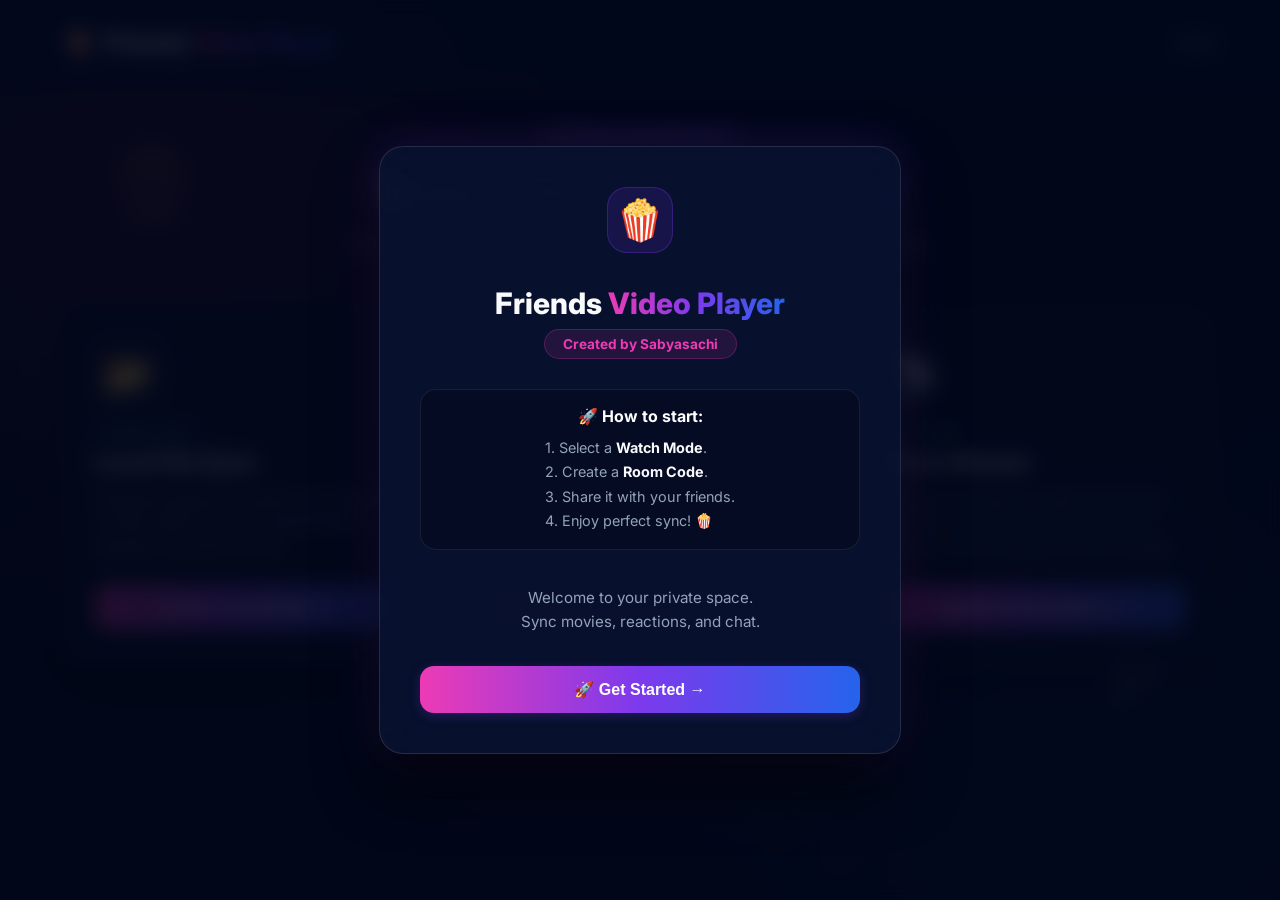
<file: src/main/resources/static/index.html>
<!DOCTYPE html>
<html lang="en">

<head>
    <meta charset="UTF-8">
    <meta name="viewport" content="width=device-width, initial-scale=1.0, maximum-scale=1.0, user-scalable=no">
    <title>Friends Video Player - Choose Watch Mode</title>
    <link href="https://fonts.googleapis.com/css2?family=Inter:wght@400;500;600;700;800&display=swap" rel="stylesheet">
    <link rel="stylesheet" href="style.css">
</head>

<body>
    <!-- Cinematic Background Ambient Glows -->
    <div class="bg-glow bg-glow-1"></div>
    <div class="bg-glow bg-glow-2"></div>
    <div class="bg-glow bg-glow-3"></div>

    <!-- Decorative Movie Elements -->
    <div class="decor-popcorn">🍿</div>
    <div class="decor-play">▶</div>

    <!-- WELCOME MODAL (Moved from local.html) -->
    <div id="welcome-modal" class="modal-overlay">
        <div class="modal-content">
            <div class="modal-icon-badge">🍿</div>
            <h1>Friends <span class="gradient-text">Video Player</span></h1>
            <div class="owner-badge">Created by Sabyasachi</div>
            <div class="how-to-box">
                <b class="how-to-title">🚀 How to start:</b>
                <div class="how-to-steps">
                    1. Select a <b>Watch Mode</b>.<br>
                    2. Create a <b>Room Code</b>.<br>
                    3. Share it with your friends.<br>
                    4. Enjoy perfect sync! 🍿
                </div>
            </div>
            <p class="welcome-sub">Welcome to your private space.<br>Sync movies, reactions, and chat.</p>
            <button class="btn-primary" onclick="closeModal('welcome-modal')">
                <span>🚀 Get Started</span> <span class="arrow-icon">→</span>
            </button>
        </div>
    </div>

    <!-- HEADER -->
    <header>
        <a href="/" class="logo">
            <span class="logo-icon">🍿</span> 
            <span>Friends <span class="gradient-text">Video Player</span></span>
        </a>

        <div class="header-right">
            <div class="header-meta-row">
                <a href="/about.html" class="about-link">About</a>
            </div>
        </div>
    </header>

    <div id="toast-area"></div>

    <!-- HUB CONTAINER -->
    <div class="hub-container">
        <div class="hub-hero">
            <div class="hub-badge">✨ Choose Your Experience</div>
            <h1>Select Your <span class="gradient-text">Watch Mode</span></h1>
            <p>Pick how you and your friends want to sync and enjoy movies together.</p>
        </div>

        <div class="modes-grid">
            <!-- MODE 1: Local File Sync -->
            <div class="mode-card">
                <div class="mode-icon-box">📂</div>
                <div class="mode-tag local-tag">Classic Sync</div>
                <h3>Local File Sync</h3>
                <p>Everyone selects the same local video file on their device for zero-lag hardware playback and perfect sync.</p>
                <a href="/local.html" class="btn-primary mode-btn">
                    <span>Launch Local Mode</span> <span class="arrow">→</span>
                </a>
            </div>

            <!-- MODE 2: YouTube Watch Party -->
            <div class="mode-card featured-card">
                <div class="popular-badge">Most Popular</div>
                <div class="mode-icon-box">📺</div>
                <div class="mode-tag youtube-tag">Infinite Library</div>
                <h3>YouTube Watch Party</h3>
                <p>Search and play any YouTube video directly in sync. No downloads required, just search and watch.</p>
                <a href="/youtube.html" class="btn-primary mode-btn">
                    <span>Launch YouTube Mode</span> <span class="arrow">→</span>
                </a>
            </div>

            <!-- MODE 3: Direct Stream -->
            <div class="mode-card">
                <div class="mode-icon-box">📡</div>
                <div class="mode-tag stream-tag">P2P Private</div>
                <h3>Direct Stream</h3>
                <p>One person streams a video file directly from their browser securely to friends without screen sharing or server storage.</p>
                <a href="/stream.html" class="btn-primary mode-btn">
                    <span>Launch Stream Mode</span> <span class="arrow">→</span>
                </a>
            </div>
        </div>

        <div class="hub-footer-credit">
            Created by Sabyasachi 🍿
        </div>
    </div>

    <!-- Minimal script to close the modal on the Hub page -->
    <script>
        const welcomeModal = document.getElementById('welcome-modal');

        if (sessionStorage.getItem('welcomeModalDismissed') === 'true') {
            welcomeModal.classList.add('hidden');
        }

        function closeModal(id) {
            document.getElementById(id).classList.add('hidden');
            if (id === 'welcome-modal') {
                sessionStorage.setItem('welcomeModalDismissed', 'true');
            }
        }
    </script>
</body>
</html>
</file>
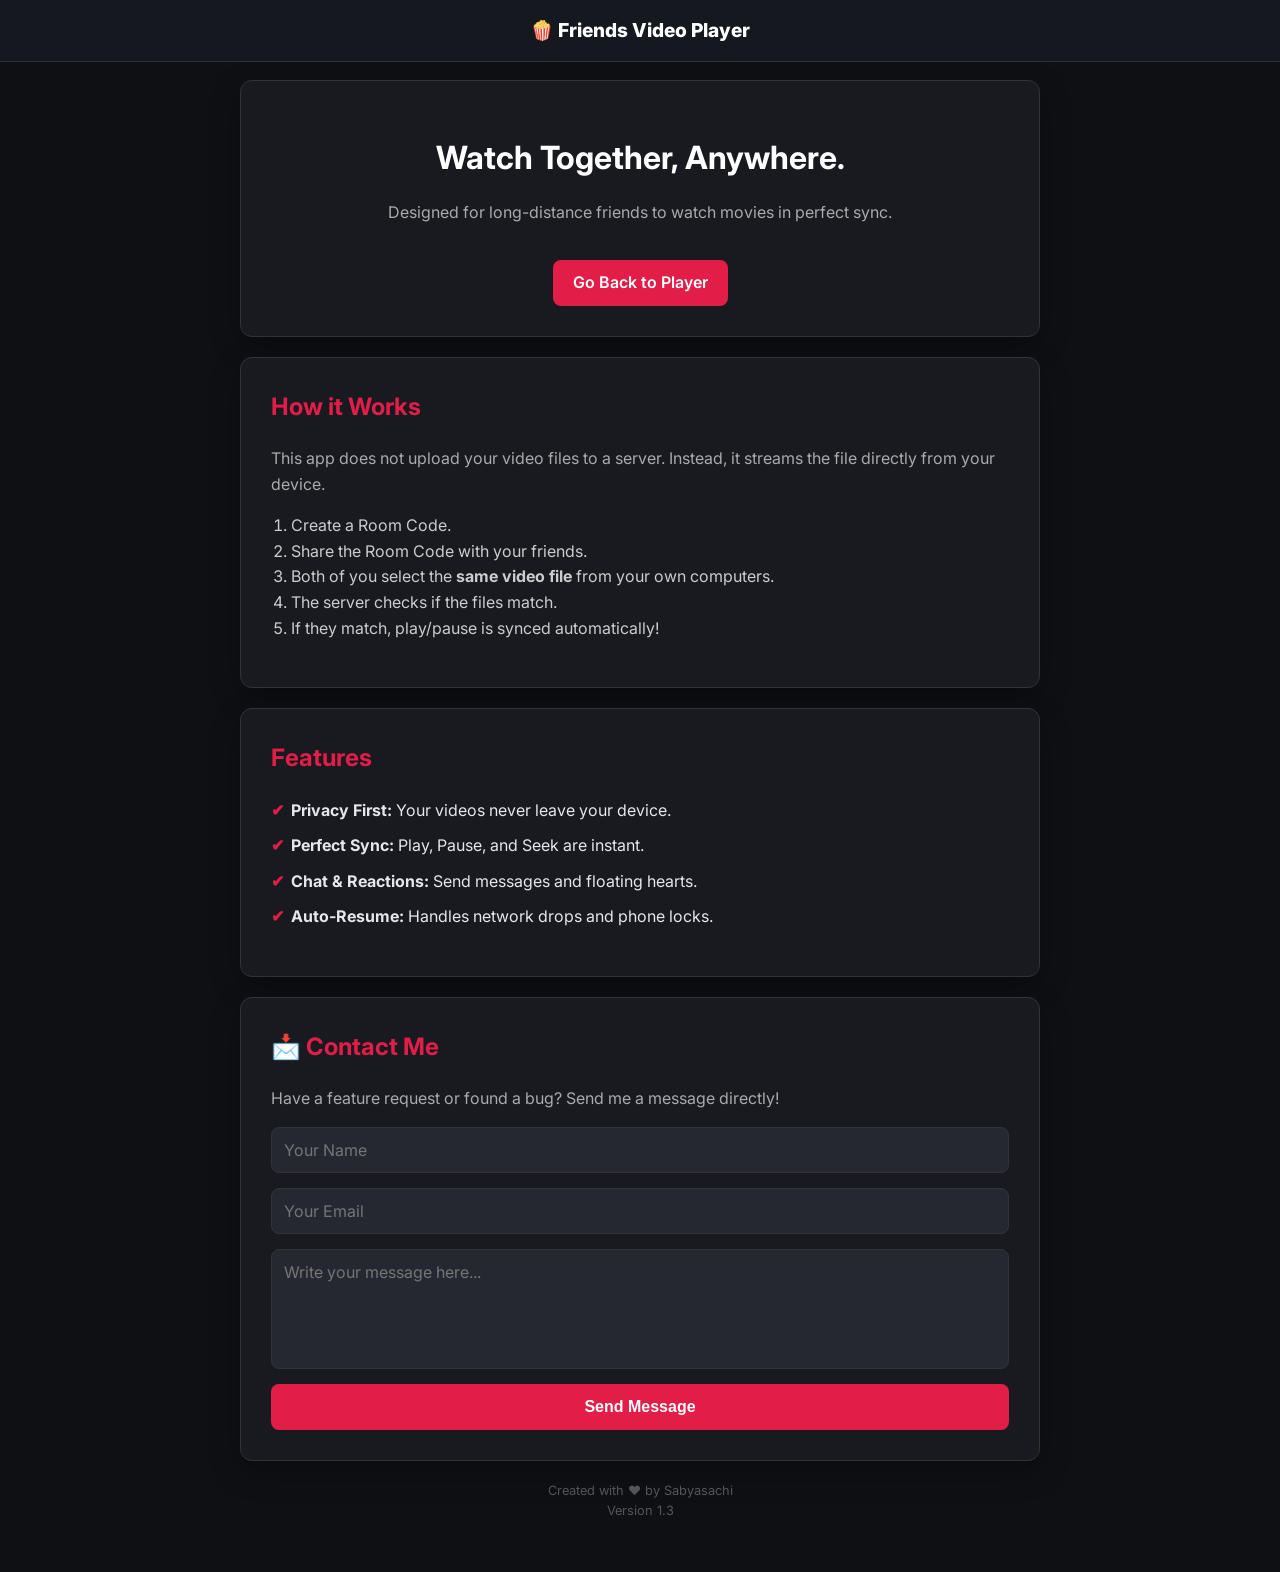
<file: target/classes/static/about.html>
<!DOCTYPE html>
<html lang="en">

<head>
    <meta charset="UTF-8">
    <meta name="viewport" content="width=device-width, initial-scale=1.0">
    <title>About - Friends Video Player</title>
    <link href="https://fonts.googleapis.com/css2?family=Inter:wght@400;600;800&display=swap" rel="stylesheet">
    <style>
        :root {
            --bg-color: #0f1014;
            --panel-color: #181a20;
            --accent-color: #e11d48;
            --text-color: #e5e7eb;
        }

        body {
            font-family: 'Inter', sans-serif;
            background-color: var(--bg-color);
            color: var(--text-color);
            margin: 0;
            padding: 0;
            line-height: 1.6;
        }

        /* HEADER */
        header {
            width: 100%;
            padding: 15px 0;
            background: rgba(24, 26, 32, 0.95);
            backdrop-filter: blur(10px);
            border-bottom: 1px solid #333;
            position: fixed;
            top: 0;
            z-index: 100;
            text-align: center;
        }

        .logo {
            font-weight: 800;
            font-size: 1.2rem;
            color: white;
            text-decoration: none;
        }

        .logo span {
            color: var(--accent-color);
        }

        /* MAIN CONTAINER */
        .container {
            margin-top: 80px;
            max-width: 800px;
            width: 90%;
            margin-left: auto;
            margin-right: auto;
            padding-bottom: 50px;
        }

        /* CARDS */
        .card {
            background: var(--panel-color);
            border: 1px solid #333;
            border-radius: 12px;
            padding: 30px;
            margin-bottom: 20px;
            box-shadow: 0 10px 30px rgba(0, 0, 0, 0.3);
        }

        h1 {
            font-size: 2rem;
            margin-bottom: 10px;
            color: white;
        }

        h2 {
            color: var(--accent-color);
            margin-top: 0;
        }

        p {
            color: #aaa;
            margin-bottom: 15px;
        }

        .feature-list {
            list-style: none;
            padding: 0;
        }

        .feature-list li {
            margin-bottom: 10px;
            padding-left: 20px;
            position: relative;
        }

        .feature-list li::before {
            content: "✔";
            color: var(--accent-color);
            position: absolute;
            left: 0;
            font-weight: bold;
        }

        .back-btn {
            display: inline-block;
            background: var(--accent-color);
            color: white;
            text-decoration: none;
            padding: 10px 20px;
            border-radius: 8px;
            font-weight: 600;
            margin-top: 20px;
            transition: transform 0.2s;
        }

        .back-btn:active {
            transform: scale(0.95);
        }

        /* --- CONTACT FORM CSS --- */
        form {
            display: flex;
            flex-direction: column;
            gap: 15px;
        }

        input,
        textarea {
            width: 100%;
            padding: 12px;
            background: #252830;
            border: 1px solid #333;
            border-radius: 8px;
            color: white;
            font-size: 1rem;
            outline: none;
            box-sizing: border-box;
            font-family: 'Inter', sans-serif;
        }

        input:focus,
        textarea:focus {
            border-color: var(--accent-color);
        }

        textarea {
            height: 120px;
        }

        form button {
            padding: 14px;
            border: none;
            border-radius: 8px;
            font-weight: 700;
            cursor: pointer;
            width: 100%;
            font-size: 1rem;
            background: var(--accent-color);
            color: white;
            transition: transform 0.2s;
        }

        form button:hover {
            opacity: 0.9;
        }

        form button:active {
            transform: scale(0.98);
        }

        /* MOBILE FIXES */
        @media (max-width: 600px) {
            .container {
                width: 95%;
                margin-top: 70px;
            }

            .card {
                padding: 20px;
            }

            h1 {
                font-size: 1.5rem;
            }

            h2 {
                font-size: 1.2rem;
            }

            p {
                font-size: 0.9rem;
                text-align: justify;
            }
        }
    </style>
</head>

<body>

    <header>
        <a href="/" class="logo"><span>🍿</span> Friends Video Player</a>
    </header>

    <div class="container">
        <div class="card" style="text-align: center;">
            <h1>Watch Together, Anywhere.</h1>
            <p>Designed for long-distance friends to watch movies in perfect sync.</p>
            <a href="/" class="back-btn">Go Back to Player</a>
        </div>

        <div class="card">
            <h2>How it Works</h2>
            <p>This app does not upload your video files to a server. Instead, it streams the file directly from your
                device.</p>
            <ol style="padding-left: 20px; color: #ccc;">
                <li>Create a Room Code.</li>
                <li>Share the Room Code with your friends.</li>
                <li>Both of you select the <b>same video file</b> from your own computers.</li>
                <li>The server checks if the files match.</li>
                <li>If they match, play/pause is synced automatically!</li>
            </ol>
        </div>

        <div class="card">
            <h2>Features</h2>
            <ul class="feature-list">
                <li><b>Privacy First:</b> Your videos never leave your device.</li>
                <li><b>Perfect Sync:</b> Play, Pause, and Seek are instant.</li>
                <li><b>Chat & Reactions:</b> Send messages and floating hearts.</li>
                <li><b>Auto-Resume:</b> Handles network drops and phone locks.</li>
            </ul>
        </div>

        <div class="card">
            <h2>📩 Contact Me</h2>
            <p>Have a feature request or found a bug? Send me a message directly!</p>

            <form action="https://formsubmit.co/mohanty.sabyasachi16@gmail.com" method="POST">
                <input type="hidden" name="_captcha" value="false">

                <input type="text" name="name" placeholder="Your Name" required>
                <input type="email" name="email" placeholder="Your Email" required>
                <textarea name="message" style="resize: none;" placeholder="Write your message here..."
                    required></textarea>

                <button type="submit">Send Message</button>
            </form>
        </div>

        <div style="text-align: center; color: #555; font-size: 0.8rem;">
            Created with ❤️ by Sabyasachi<br>
            Version 1.3
        </div>
    </div>

</body>

</html>
</file>
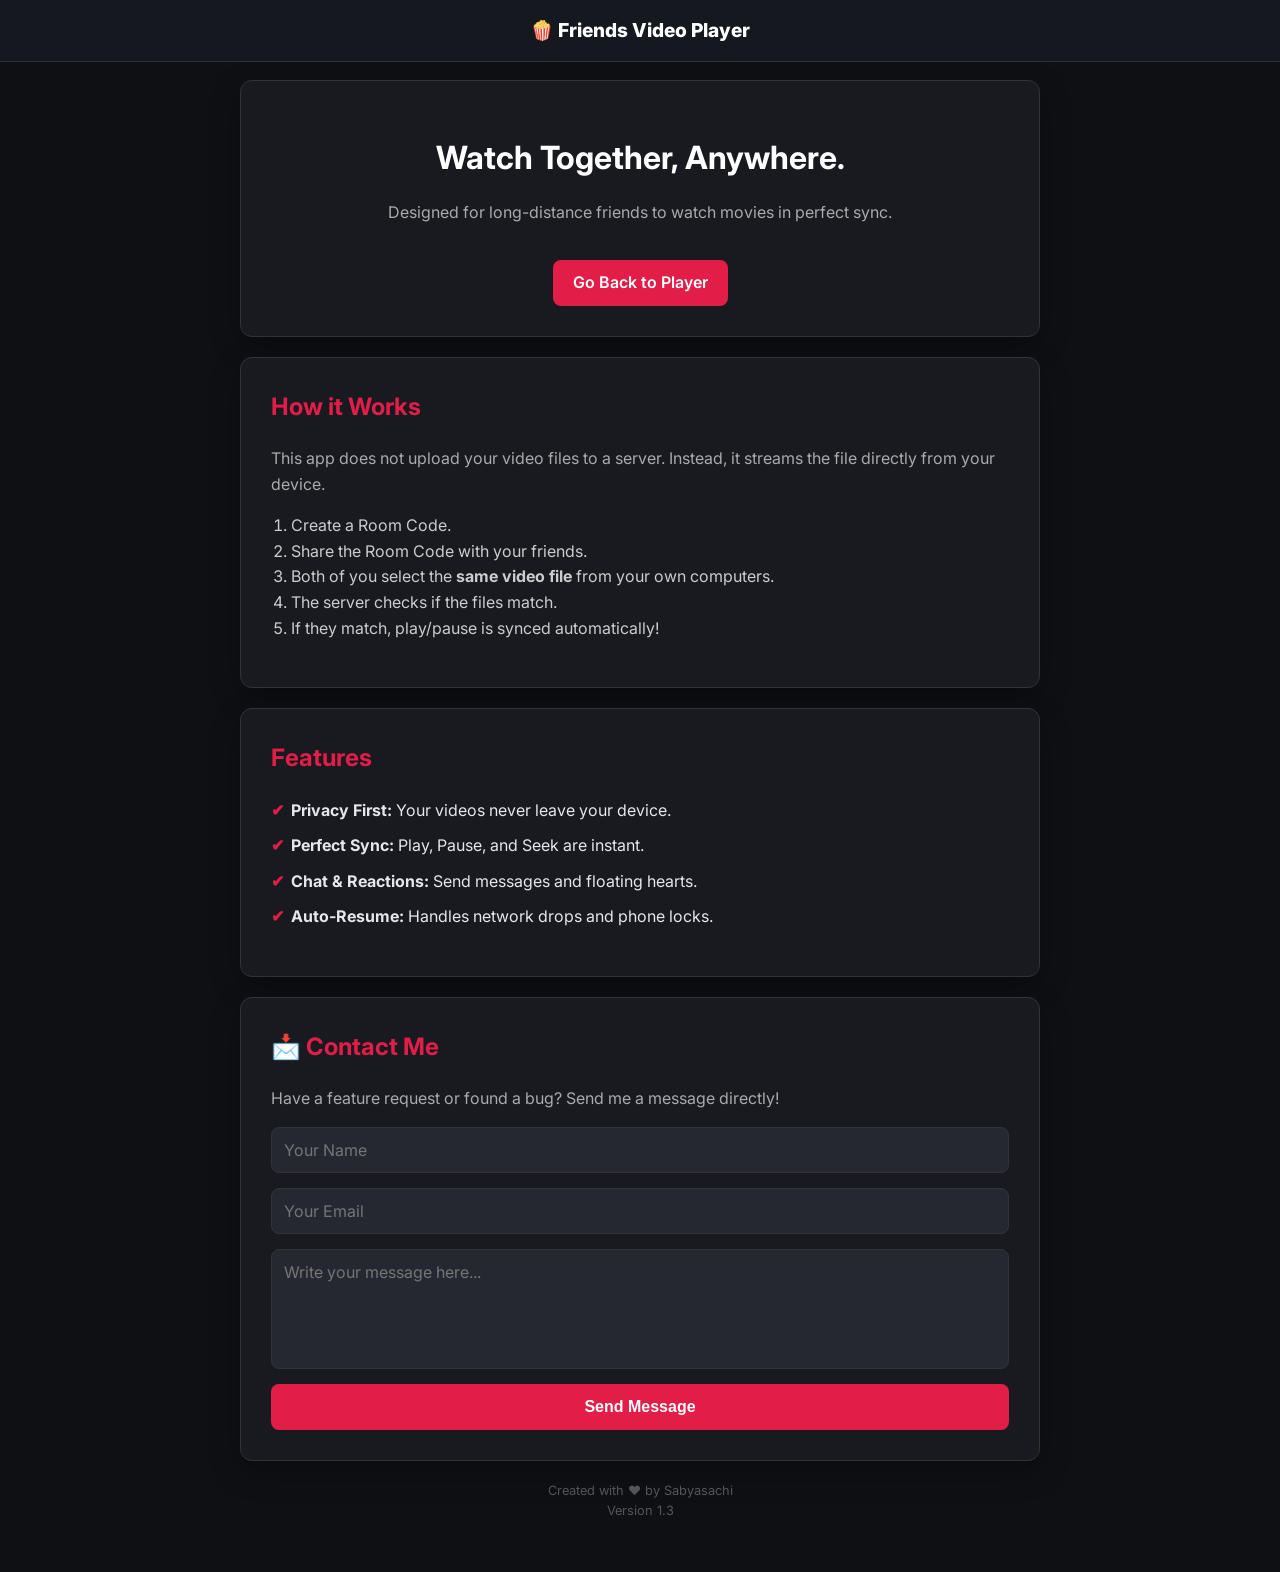
<file: src/main/resources/static/about.html>
<!DOCTYPE html>
<html lang="en">

<head>
    <meta charset="UTF-8">
    <meta name="viewport" content="width=device-width, initial-scale=1.0">
    <title>About - Friends Video Player</title>
    <link href="https://fonts.googleapis.com/css2?family=Inter:wght@400;600;800&display=swap" rel="stylesheet">
    <style>
        :root {
            --bg-color: #0f1014;
            --panel-color: #181a20;
            --accent-color: #e11d48;
            --text-color: #e5e7eb;
        }

        body {
            font-family: 'Inter', sans-serif;
            background-color: var(--bg-color);
            color: var(--text-color);
            margin: 0;
            padding: 0;
            line-height: 1.6;
        }

        /* HEADER */
        header {
            width: 100%;
            padding: 15px 0;
            background: rgba(24, 26, 32, 0.95);
            backdrop-filter: blur(10px);
            border-bottom: 1px solid #333;
            position: fixed;
            top: 0;
            z-index: 100;
            text-align: center;
        }

        .logo {
            font-weight: 800;
            font-size: 1.2rem;
            color: white;
            text-decoration: none;
        }

        .logo span {
            color: var(--accent-color);
        }

        /* MAIN CONTAINER */
        .container {
            margin-top: 80px;
            max-width: 800px;
            width: 90%;
            margin-left: auto;
            margin-right: auto;
            padding-bottom: 50px;
        }

        /* CARDS */
        .card {
            background: var(--panel-color);
            border: 1px solid #333;
            border-radius: 12px;
            padding: 30px;
            margin-bottom: 20px;
            box-shadow: 0 10px 30px rgba(0, 0, 0, 0.3);
        }

        h1 {
            font-size: 2rem;
            margin-bottom: 10px;
            color: white;
        }

        h2 {
            color: var(--accent-color);
            margin-top: 0;
        }

        p {
            color: #aaa;
            margin-bottom: 15px;
        }

        .feature-list {
            list-style: none;
            padding: 0;
        }

        .feature-list li {
            margin-bottom: 10px;
            padding-left: 20px;
            position: relative;
        }

        .feature-list li::before {
            content: "✔";
            color: var(--accent-color);
            position: absolute;
            left: 0;
            font-weight: bold;
        }

        .back-btn {
            display: inline-block;
            background: var(--accent-color);
            color: white;
            text-decoration: none;
            padding: 10px 20px;
            border-radius: 8px;
            font-weight: 600;
            margin-top: 20px;
            transition: transform 0.2s;
        }

        .back-btn:active {
            transform: scale(0.95);
        }

        /* --- CONTACT FORM CSS --- */
        form {
            display: flex;
            flex-direction: column;
            gap: 15px;
        }

        input,
        textarea {
            width: 100%;
            padding: 12px;
            background: #252830;
            border: 1px solid #333;
            border-radius: 8px;
            color: white;
            font-size: 1rem;
            outline: none;
            box-sizing: border-box;
            font-family: 'Inter', sans-serif;
        }

        input:focus,
        textarea:focus {
            border-color: var(--accent-color);
        }

        textarea {
            height: 120px;
        }

        form button {
            padding: 14px;
            border: none;
            border-radius: 8px;
            font-weight: 700;
            cursor: pointer;
            width: 100%;
            font-size: 1rem;
            background: var(--accent-color);
            color: white;
            transition: transform 0.2s;
        }

        form button:hover {
            opacity: 0.9;
        }

        form button:active {
            transform: scale(0.98);
        }

        /* MOBILE FIXES */
        @media (max-width: 600px) {
            .container {
                width: 95%;
                margin-top: 70px;
            }

            .card {
                padding: 20px;
            }

            h1 {
                font-size: 1.5rem;
            }

            h2 {
                font-size: 1.2rem;
            }

            p {
                font-size: 0.9rem;
                text-align: justify;
            }
        }
    </style>
</head>

<body>

    <header>
        <a href="/" class="logo"><span>🍿</span> Friends Video Player</a>
    </header>

    <div class="container">
        <div class="card" style="text-align: center;">
            <h1>Watch Together, Anywhere.</h1>
            <p>Designed for long-distance friends to watch movies in perfect sync.</p>
            <a href="/" class="back-btn">Go Back to Player</a>
        </div>

        <div class="card">
            <h2>How it Works</h2>
            <p>This app does not upload your video files to a server. Instead, it streams the file directly from your
                device.</p>
            <ol style="padding-left: 20px; color: #ccc;">
                <li>Create a Room Code.</li>
                <li>Share the Room Code with your friends.</li>
                <li>Both of you select the <b>same video file</b> from your own computers.</li>
                <li>The server checks if the files match.</li>
                <li>If they match, play/pause is synced automatically!</li>
            </ol>
        </div>

        <div class="card">
            <h2>Features</h2>
            <ul class="feature-list">
                <li><b>Privacy First:</b> Your videos never leave your device.</li>
                <li><b>Perfect Sync:</b> Play, Pause, and Seek are instant.</li>
                <li><b>Chat & Reactions:</b> Send messages and floating hearts.</li>
                <li><b>Auto-Resume:</b> Handles network drops and phone locks.</li>
            </ul>
        </div>

        <div class="card">
            <h2>📩 Contact Me</h2>
            <p>Have a feature request or found a bug? Send me a message directly!</p>

            <form action="https://formsubmit.co/mohanty.sabyasachi16@gmail.com" method="POST">
                <input type="hidden" name="_captcha" value="false">

                <input type="text" name="name" placeholder="Your Name" required>
                <input type="email" name="email" placeholder="Your Email" required>
                <textarea name="message" style="resize: none;" placeholder="Write your message here..."
                    required></textarea>

                <button type="submit">Send Message</button>
            </form>
        </div>

        <div style="text-align: center; color: #555; font-size: 0.8rem;">
            Created with ❤️ by Sabyasachi<br>
            Version 1.3
        </div>
    </div>

</body>

</html>
</file>
<file: src/main/resources/static/style.css>
:root {
    --bg-color: #050B24;
    --navy-base: #07143D;
    --panel-color: rgba(10, 20, 52, 0.78);
    --panel-border: rgba(255, 255, 255, 0.1);
    --accent-gradient: linear-gradient(90deg, #EC3BB5, #7C3AED, #2563EB);
    --accent-color: #7C3AED;
    --pink-accent: #EC3BB5;
    --blue-accent: #2563EB;
    --success-color: #10B981;
    --error-color: #EF4444;
    --text-color: #F8FAFC;
    --text-muted: #94A3B8;
}

/* BODY & CINEMATIC AMBIENT BACKGROUND */
body {
    font-family: 'Inter', sans-serif;
    background-color: var(--bg-color);
    color: var(--text-color);
    margin: 0;
    display: flex;
    flex-direction: column;
    align-items: center;
    min-height: 100vh;
    overflow-x: hidden;
    overflow-y: auto;
    position: relative;
}

/* Ambient Radial Glows */
.bg-glow {
    position: fixed;
    border-radius: 50%;
    filter: blur(100px);
    pointer-events: none;
    z-index: 0;
}
.bg-glow-1 {
    top: -10vh;
    left: -10vw;
    width: 45vw;
    height: 45vw;
    background: rgba(236, 59, 181, 0.15);
}
.bg-glow-2 {
    bottom: -15vh;
    right: -10vw;
    width: 50vw;
    height: 50vw;
    background: rgba(37, 99, 235, 0.15);
}
.bg-glow-3 {
    top: 40vh;
    left: 30vw;
    width: 35vw;
    height: 35vw;
    background: rgba(124, 58, 237, 0.1);
}

/* Decorative Background Elements */
.decor-popcorn, .decor-play {
    position: fixed;
    pointer-events: none;
    z-index: 0;
    opacity: 0.15;
    font-size: 5rem;
}
.decor-popcorn {
    top: 15%;
    left: 8%;
    animation: floatSlow 8s ease-in-out infinite;
}
.decor-play {
    bottom: 20%;
    right: 8%;
    animation: floatSlow 10s ease-in-out infinite reverse;
}

@keyframes floatSlow {
    0%, 100% { transform: translateY(0) rotate(0deg); }
    50% { transform: translateY(-15px) rotate(5deg); }
}

.gradient-text {
    background: var(--accent-gradient);
    -webkit-background-clip: text;
    -webkit-text-fill-color: transparent;
}

/* HEADER */
header {
    width: 100%;
    height: 85px;
    background: rgba(7, 20, 61, 0.85);
    backdrop-filter: blur(16px);
    -webkit-backdrop-filter: blur(16px);
    border-bottom: 1px solid rgba(255, 255, 255, 0.08);
    position: fixed;
    top: 0;
    z-index: 100;
    display: flex;
    justify-content: space-between;
    align-items: center;
    padding: 0 5%;
    box-sizing: border-box;
    box-shadow: 0 10px 30px rgba(0, 0, 0, 0.3);
}

.logo {
    font-weight: 800;
    font-size: 1.35rem;
    letter-spacing: -0.5px;
    display: flex;
    align-items: center;
    gap: 10px;
    color: white;
    text-decoration: none;
}

.logo span {
    font-size: 1.5rem;
}

/* Header Right - Perfectly Aligned Elements sharing identical dimensions */
.header-right {
    display: flex;
    align-items: center;
    justify-content: center;
    gap: 12px;
    height: 100%;
}

.status-dot-wrapper {
    background: rgba(255, 255, 255, 0.06);
    border: 1px solid rgba(255, 255, 255, 0.1);
    border-radius: 50%;
    width: 38px;
    height: 38px;
    display: flex;
    align-items: center;
    justify-content: center;
    box-sizing: border-box;
    flex-shrink: 0;
}

.status-dot {
    height: 10px;
    width: 10px;
    background-color: var(--text-muted);
    border-radius: 50%;
    display: block;
    box-shadow: 0 0 8px rgba(0, 0, 0, 0.5);
    transition: background-color 0.3s;
}

.status-dot.online {
    background-color: var(--success-color);
    box-shadow: 0 0 10px var(--success-color);
}

.status-dot.offline {
    background-color: var(--error-color);
    box-shadow: 0 0 10px var(--error-color);
}

#lockBtn {
    background: rgba(255, 255, 255, 0.06);
    border: 1px solid rgba(255, 255, 255, 0.1);
    border-radius: 50%;
    width: 38px;
    height: 38px;
    color: #bbb;
    font-size: 1.1rem;
    cursor: pointer;
    display: none;
    align-items: center;
    justify-content: center;
    padding: 0;
    transition: all 0.2s ease;
    flex-shrink: 0;
    line-height: 1;
    box-sizing: border-box;
    margin-top: 0px !important;
}

#exitRoomBtn {
    background: rgba(255, 255, 255, 0.06);
    border: 1px solid rgba(255, 255, 255, 0.1);
    border-radius: 50%;
    width: 38px;
    height: 38px;
    color: #bbb;
    font-size: 1.05rem;
    cursor: pointer;
    display: none;
    align-items: center;
    justify-content: center;
    padding: 0;
    transition: all 0.2s ease;
    flex-shrink: 0;
    line-height: 0;
    box-sizing: border-box;
    margin-top: 0px;
}

#exitRoomBtn svg {
    display: block;
}

#exitRoomBtn:hover {
    color: white;
    background: rgba(239, 68, 68, 0.8);
    border-color: rgba(239, 68, 68, 1);
    box-shadow: 0 0 15px rgba(239, 68, 68, 0.4);
    transform: scale(1.08);
}

#lockBtn:hover {
    transform: scale(1.08);
    color: white;
    background: rgba(255, 255, 255, 0.15);
    border-color: rgba(255, 255, 255, 0.3);
}

#lockBtn.locked {
    color: var(--pink-accent);
    border-color: rgba(236, 59, 181, 0.4);
    box-shadow: 0 0 12px rgba(236, 59, 181, 0.25);
}

.about-link {
    color: var(--text-muted);
    text-decoration: none;
    font-size: 0.85rem;
    font-weight: 600;
    transition: color 0.3s;
}

.about-link:hover {
    color: white;
}

.login-footer-links {
    margin-top: 18px;
    text-align: center;
}

.login-footer-links .about-link {
    display: inline-block;
    padding: 6px 16px;
    background: rgba(255, 255, 255, 0.04);
    border-radius: 20px;
    border: 1px solid rgba(255, 255, 255, 0.08);
}

.login-footer-links .about-link:hover {
    background: rgba(255, 255, 255, 0.08);
    color: white;
    border-color: rgba(255, 255, 255, 0.15);
}

.user-welcome-container {
    position: absolute;
    bottom: 12px;
    left: 50%;
    transform: translateX(-50%);
    width: auto;
    pointer-events: none;
}

.user-welcome {
    font-size: 1rem;
    color: #cbd5e1;
    background: rgba(10, 20, 52, 0.9);
    padding: 6px 24px;
    border-radius: 30px;
    border: 1px solid rgba(255, 255, 255, 0.12);
    text-align: center;
    white-space: nowrap;
    font-weight: 500;
    box-shadow: 0 8px 20px rgba(0, 0, 0, 0.3);
    display: flex;
    align-items: center;
    justify-content: center;
    backdrop-filter: blur(10px);
}

.user-welcome b {
    color: var(--pink-accent);
    font-size: 1.1rem;
    margin-left: 6px;
    font-weight: 800;
}

/* CONTAINER */
.container {
    margin-top: 105px;
    width: 95%;
    left: 20px;
    right: auto;
    display: flex;
    gap: 20px;
    justify-content: center;
    height: calc(100vh - 125px);
    transition: 0.3s;
    position: relative;
    z-index: 10;
}

.room-back-btn {
    position: fixed;
    top: 100px;
    left: 5%;
    z-index: 210;
    display: inline-flex;
    align-items: center;
    gap: 6px;
    padding: 8px 12px;
    border: 1px solid rgba(255, 255, 255, 0.12);
    border-radius: 8px;
    background: rgba(10, 20, 52, 0.78);
    color: var(--text-muted);
    text-decoration: none;
    font-size: 0.85rem;
    font-weight: 700;
    backdrop-filter: blur(10px);
    transition: all 0.2s ease;
}

.room-back-btn:hover {
    color: white;
    border-color: rgba(255, 255, 255, 0.3);
    background: rgba(255, 255, 255, 0.12);
    transform: translateX(-2px);
}

/* LOGIN SCREEN */
#login-screen {
    position: fixed;
    top: 50%;
    left: 50%;
    transform: translate(-50%, -50%);
    z-index: 200;
    background: var(--panel-color);
    backdrop-filter: blur(20px);
    -webkit-backdrop-filter: blur(20px);
    padding: 40px 40px 30px 40px;
    border-radius: 24px;
    border: 1px solid rgba(255, 255, 255, 0.12);
    width: 90%;
    max-width: 440px;
    text-align: center;
    box-shadow: 0 30px 60px rgba(0, 0, 0, 0.7), 0 0 40px rgba(124, 58, 237, 0.2);
}

.login-header-icon {
    font-size: 2.8rem;
    margin-bottom: 10px;
    display: inline-block;
    background: rgba(255, 255, 255, 0.05);
    padding: 12px;
    border-radius: 20px;
    border: 1px solid rgba(255, 255, 255, 0.08);
}

#login-screen h2 {
    margin-top: 0;
    margin-bottom: 25px;
    font-size: 1.75rem;
    font-weight: 800;
    color: white;
}

/* INPUTS WITH ICONS */
.input-group {
    position: relative;
    margin: 14px 0;
}

.input-icon {
    position: absolute;
    left: 16px;
    top: 50%;
    transform: translateY(-50%);
    font-size: 1.1rem;
    pointer-events: none;
    opacity: 0.8;
}

input {
    width: 100%;
    padding: 14px 16px 14px 48px;
    background: rgba(5, 11, 32, 0.85);
    border: 1px solid rgba(255, 255, 255, 0.1);
    border-radius: 14px;
    color: white;
    font-size: 1rem;
    outline: none;
    box-sizing: border-box;
    transition: all 0.3s ease;
}

input:focus {
    border-color: var(--pink-accent);
    box-shadow: 0 0 12px rgba(236, 59, 181, 0.2);
    background: rgba(5, 11, 32, 0.95);
}

button {
    padding: 14px 24px;
    border: none;
    border-radius: 14px;
    font-weight: 600;
    cursor: pointer;
    width: 100%;
    margin-top: 12px;
    font-size: 1rem;
    transition: all 0.25s ease;
}

button:active {
    transform: scale(0.98);
}

.btn-primary {
    background: var(--accent-gradient);
    color: white;
    box-shadow: 0 3px 12px rgba(124, 58, 237, 0.25);
}

.btn-primary:hover {
    transform: translateY(-1px);
    box-shadow: 0 5px 15px rgba(236, 59, 181, 0.35);
}

.btn-secondary {
    background: rgba(255, 255, 255, 0.07);
    color: white;
    border: 1px solid rgba(255, 255, 255, 0.12);
    box-shadow: 0 3px 10px rgba(0, 0, 0, 0.15);
}

.btn-secondary:hover {
    background: rgba(255, 255, 255, 0.12);
    border-color: rgba(255, 255, 255, 0.25);
    transform: translateY(-1px);
    box-shadow: 0 5px 12px rgba(0, 0, 0, 0.25);
}

/* MODALS */
.modal-overlay {
    position: fixed;
    top: 0;
    left: 0;
    width: 100%;
    height: 100%;
    background: rgba(2, 6, 23, 0.85);
    backdrop-filter: blur(10px);
    -webkit-backdrop-filter: blur(10px);
    z-index: 2000;
    display: flex;
    justify-content: center;
    align-items: center;
    animation: fadeIn 0.4s ease-out;
}

#welcome-modal,
#welcome-modal .modal-content {
    animation: none;
}

.modal-content {
    background: var(--panel-color);
    backdrop-filter: blur(24px);
    -webkit-backdrop-filter: blur(24px);
    padding: 40px;
    border-radius: 24px;
    border: 1px solid rgba(255, 255, 255, 0.12);
    max-width: 440px;
    width: 90%;
    box-shadow: 0 30px 60px rgba(0, 0, 0, 0.7), 0 0 50px rgba(124, 58, 237, 0.2);
    animation: slideUp 0.4s ease-out;
    display: flex;
    flex-direction: column;
    align-items: center;
    text-align: center;
}

.modal-icon-badge {
    font-size: 2.5rem;
    margin-bottom: 12px;
    background: rgba(124, 58, 237, 0.15);
    width: 64px;
    height: 64px;
    display: flex;
    align-items: center;
    justify-content: center;
    border-radius: 20px;
    border: 1px solid rgba(124, 58, 237, 0.3);
}

.error-badge {
    background: rgba(239, 68, 68, 0.15);
    border-color: rgba(239, 68, 68, 0.3);
}

.modal-content h1 {
    margin-bottom: 8px;
    font-size: 1.85rem;
    font-weight: 800;
    width: 100%;
}

.modal-content h2 {
    color: var(--error-color);
    margin-bottom: 12px;
    font-size: 1.6rem;
    font-weight: 800;
}

.modal-content p {
    color: var(--text-muted);
    line-height: 1.6;
    margin-bottom: 24px;
    font-size: 0.95rem;
}

.owner-badge {
    background: rgba(236, 59, 181, 0.12);
    color: var(--pink-accent);
    padding: 6px 18px;
    border-radius: 20px;
    font-size: 0.85rem;
    font-weight: 700;
    margin-bottom: 20px;
    border: 1px solid rgba(236, 59, 181, 0.25);
    width: fit-content;
}

.how-to-box {
    background: rgba(5, 11, 32, 0.75);
    padding: 16px 20px;
    border-radius: 16px;
    margin: 10px 0 20px 0;
    text-align: center;
    border: 1px solid rgba(255, 255, 255, 0.08);
    width: 100%;
    box-sizing: border-box;
}

.how-to-title {
    color: white;
    font-size: 1rem;
    display: block;
    margin-bottom: 10px;
    font-weight: 700;
}

.how-to-steps {
    display: inline-block;
    text-align: left;
    color: var(--text-muted);
    font-size: 0.9rem;
    line-height: 1.7;
}

.how-to-steps b {
    color: var(--text-color);
}

.welcome-sub {
    margin-bottom: 20px !important;
}

/* PLAYER UI LAYOUT */
#player-ui {
    display: flex;
    width: 100%;
    gap: 20px;
    height: 100%;
}

.video-section {
    flex: 3;
    display: flex;
    flex-direction: column;
    min-width: 0;
}

.video-controls {
    display: flex;
    justify-content: space-between;
    align-items: center;
    background: var(--panel-color);
    backdrop-filter: blur(16px);
    -webkit-backdrop-filter: blur(16px);
    padding: 12px 20px;
    border-radius: 14px;
    margin-bottom: 15px;
    border: 1px solid var(--panel-border);
    flex-wrap: wrap;
    gap: 12px;
    box-shadow: 0 10px 30px rgba(0, 0, 0, 0.4);
}

.room-info {
    font-weight: 700;
    color: var(--text-muted);
    font-size: 0.95rem;
    white-space: nowrap;
}

#room-title {
    color: white;
    background: rgba(255, 255, 255, 0.08);
    padding: 4px 10px;
    border-radius: 8px;
    border: 1px solid rgba(255, 255, 255, 0.1);
}

.file-input-wrapper {
    display: flex;
    align-items: center;
}

#fileInput {
    width: auto;
    padding: 8px 12px;
    margin: 0;
    font-size: 0.85rem;
    max-width: 100%;
    background: rgba(5, 11, 32, 0.8);
    border: 1px solid rgba(255, 255, 255, 0.12);
    border-radius: 10px;
    color: var(--text-muted);
    cursor: pointer;
}

#fileInput::-webkit-file-upload-button {
    background: var(--accent-gradient);
    color: white;
    border: none;
    padding: 6px 12px;
    border-radius: 6px;
    font-weight: 600;
    cursor: pointer;
    margin-right: 10px;
    transition: opacity 0.2s;
}

#fileInput::-webkit-file-upload-button:hover {
    opacity: 0.9;
}

.sidebar-section {
    flex: 1;
    max-width: 380px;
    min-width: 280px;
    display: flex;
    flex-direction: column;
    gap: 20px;
    height: 100%;
    overflow: hidden;
}

/* --- UPDATED VIDEO WRAPPER GLOW --- */
#video-wrapper {
    position: relative;
    width: 100%;
    border-radius: 20px;
    overflow: hidden;
    background: #000;
    aspect-ratio: 16/9;
    border: 2px solid rgba(124, 58, 237, 0.6); /* Purple border */
    box-shadow: 0 0 25px rgba(124, 58, 237, 0.3), inset 0 0 20px rgba(124, 58, 237, 0.1);
}

video {
    width: 100%;
    height: 100%;
    display: block;
}

#hearts-container {
    position: absolute;
    bottom: 0;
    right: 20px;
    width: 150px;
    height: 100%;
    pointer-events: none;
    overflow: hidden;
    z-index: 20;
}

.floating-emoji {
    position: absolute;
    bottom: -50px;
    font-size: 2.5rem;
    animation: floatUp 3s cubic-bezier(0.45, 0.05, 0.55, 0.95) forwards;
    opacity: 0;
}

@keyframes floatUp {
    0% {
        transform: translateY(0) scale(0.5) rotate(0deg);
        opacity: 0;
    }
    20% {
        opacity: 1;
        transform: translateY(-50px) scale(1.2) rotate(-10deg);
    }
    100% {
        transform: translateY(-500px) scale(1) rotate(20deg);
        opacity: 0;
    }
}

#replay-overlay {
    position: absolute;
    top: 0;
    left: 0;
    width: 100%;
    height: 100%;
    background: rgba(5, 11, 36, 0.9);
    backdrop-filter: blur(12px);
    -webkit-backdrop-filter: blur(12px);
    display: flex;
    flex-direction: column;
    justify-content: center;
    align-items: center;
    z-index: 2147483647;
}

.replay-btn {
    font-size: 3.5rem;
    width: 80px;
    height: 80px;
    border-radius: 50%;
    cursor: pointer;
    color: white;
    background: var(--accent-gradient);
    box-shadow: 0 10px 20px rgba(124, 58, 237, 0.4);
    transition: transform 0.2s, box-shadow 0.2s;
    border: none;
    display: flex;
    align-items: center;
    justify-content: center;
    line-height: 1;
}

.replay-btn:hover {
    transform: scale(1.1);
    box-shadow: 0 14px 28px rgba(236, 59, 181, 0.5);
}

.replay-text {
    color: #cbd5e1;
    margin-top: 15px;
    font-weight: 700;
    font-size: 1.1rem;
}

.sidebar-box {
    background: var(--panel-color);
    backdrop-filter: blur(16px);
    -webkit-backdrop-filter: blur(16px);
    border-radius: 20px;
    border: 1px solid var(--panel-border);
    padding: 18px;
    display: flex;
    flex-direction: column;
    box-shadow: 0 15px 35px rgba(0, 0, 0, 0.4);
}

.sidebar-box h3 {
    margin-top: 0;
    font-size: 1rem;
    font-weight: 700;
    border-bottom: 1px solid rgba(255, 255, 255, 0.08);
    padding-bottom: 12px;
    margin-bottom: 14px;
    display: flex;
    justify-content: space-between;
    align-items: center;
}

.online-counter-badge {
    font-size: 0.75rem;
    color: var(--success-color);
    background: rgba(16, 185, 129, 0.12);
    padding: 3px 10px;
    border-radius: 20px;
    border: 1px solid rgba(16, 185, 129, 0.25);
    font-weight: 600;
    display: flex;
    align-items: center;
    gap: 5px;
}

#online-count-dot {
    width: 6px;
    height: 6px;
    background-color: var(--success-color);
    border-radius: 50%;
    box-shadow: 0 0 6px var(--success-color);
    display: inline-block;
}

#partner-box {
    flex: 0 0 160px;
    height: 160px;
    display: flex;
    flex-direction: column;
}

#user-list {
    list-style: none;
    padding: 0;
    margin: 0;
    overflow-y: auto;
    flex: 1;
    scrollbar-width: none;
    -ms-overflow-style: none;
}

#user-list::-webkit-scrollbar {
    display: none;
}

.user-item {
    display: flex;
    align-items: center;
    padding: 10px 12px;
    margin-bottom: 8px;
    background: rgba(5, 11, 32, 0.6);
    border: 1px solid rgba(255, 255, 255, 0.06);
    border-radius: 12px;
    font-size: 0.9rem;
    font-weight: 500;
}

.user-avatar {
    width: 26px;
    height: 26px;
    background: var(--accent-gradient);
    border-radius: 50%;
    display: flex;
    justify-content: center;
    align-items: center;
    font-weight: bold;
    margin-right: 10px;
    color: white;
    font-size: 0.75rem;
    box-shadow: 0 4px 10px rgba(124, 58, 237, 0.4);
}

.user-name {
    min-width: 0;
    overflow: hidden;
    text-overflow: ellipsis;
    white-space: nowrap;
}

.host-badge {
    margin-left: auto;
    padding: 3px 7px;
    border: 1px solid rgba(236, 59, 181, 0.45);
    border-radius: 8px;
    color: var(--pink-accent);
    font-size: 0.65rem;
    font-weight: 800;
    letter-spacing: 0.5px;
    flex-shrink: 0;
}

#chat-container {
    flex: 1;
    min-height: 220px;
}

#chat-messages {
    flex: 1;
    overflow-y: auto;
    padding: 12px;
    background: rgba(2, 6, 23, 0.75);
    border-radius: 14px;
    margin-bottom: 8px;
    border: 1px solid rgba(255, 255, 255, 0.06);
    scrollbar-width: none;
    -ms-overflow-style: none;
}

#chat-messages::-webkit-scrollbar {
    display: none;
}

.message {
    margin-bottom: 8px;
    font-size: 0.9rem;
    word-wrap: break-word;
    line-height: 1.4;
}

.message span {
    font-weight: 700;
    color: var(--pink-accent);
    margin-right: 6px;
}

.message.system {
    color: var(--text-muted);
    font-style: italic;
    font-size: 0.8rem;
    text-align: center;
    background: rgba(255, 255, 255, 0.03);
    padding: 4px 8px;
    border-radius: 8px;
    margin: 6px 0;
}

#typing-indicator {
    font-size: 0.8rem;
    color: var(--pink-accent);
    font-style: italic;
    min-height: 18px;
    margin-bottom: 6px;
    opacity: 0;
    transition: opacity 0.3s;
}

#chat-input-area {
    display: flex;
    gap: 8px;
}

#chatInput {
    margin: 0;
    padding: 10px 14px;
    font-size: 0.95rem;
    background: rgba(5, 11, 32, 0.9);
    border-radius: 12px;
}

#sendBtn {
    width: auto;
    margin: 0;
    padding: 0 18px;
    border-radius: 12px;
    font-size: 1.1rem;
}

.emoji-bar {
    display: flex;
    gap: 4px;
}

.btn-emoji {
    background: rgba(255, 255, 255, 0.06);
    border: 1px solid rgba(255, 255, 255, 0.08);
    font-size: 1.1rem;
    cursor: pointer;
    transition: transform 0.15s, background 0.15s;
    padding: 4px 8px;
    border-radius: 8px;
}

.btn-emoji:hover {
    transform: scale(1.2);
    background: rgba(255, 255, 255, 0.15);
}

.btn-emoji:active {
    transform: scale(0.9);
}

#blocker {
    position: absolute;
    top: 0;
    left: 0;
    width: 100%;
    height: 100%;
    background: rgba(5, 11, 36, 0.88);
    backdrop-filter: blur(14px);
    -webkit-backdrop-filter: blur(14px);
    display: flex;
    flex-direction: column;
    justify-content: center;
    align-items: center;
    z-index: 100;
    text-align: center;
    padding: 20px;
    box-sizing: border-box;
    cursor: pointer;
}

.blocker-icon {
    font-size: 3rem;
    margin-bottom: 15px;
    background: rgba(124, 58, 237, 0.15);
    width: 70px;
    height: 70px;
    display: flex;
    align-items: center;
    justify-content: center;
    border-radius: 20px;
    border: 1px solid rgba(124, 58, 237, 0.3);
}

#blocker h2 {
    margin: 0 0 8px 0;
    font-size: 1.8rem;
    font-weight: 800;
}

#blocker p {
    color: var(--text-muted);
    font-size: 1rem;
    margin: 0;
}

.hidden {
    display: none !important;
}

#toast-area {
    position: fixed;
    top: 95px;
    right: 25px;
    z-index: 2147483647;
}

.toast {
    padding: 14px 20px;
    margin-bottom: 10px;
    border-radius: 12px;
    color: white;
    font-weight: 600;
    box-shadow: 0 10px 25px rgba(0, 0, 0, 0.4);
    backdrop-filter: blur(10px);
    animation: slideIn 0.3s forwards;
    border: 1px solid rgba(255, 255, 255, 0.15);
}

.bg-green {
    background: rgba(16, 185, 129, 0.9);
}

.bg-red {
    background: rgba(239, 68, 68, 0.9);
}

.bg-blue {
    background: rgba(124, 58, 237, 0.9);
}

/* HUB LANDING PAGE LAYOUT */
.hub-container {
    margin-top: 120px;
    width: 90%;
    max-width: 1200px;
    display: flex;
    flex-direction: column;
    align-items: center;
    padding-bottom: 60px;
    position: relative;
    z-index: 10;
}

.hub-hero {
    text-align: center;
    margin-bottom: 45px;
}

.hub-badge {
    background: rgba(124, 58, 237, 0.15);
    color: #a78bfa;
    padding: 6px 16px;
    border-radius: 20px;
    font-size: 0.85rem;
    font-weight: 700;
    display: inline-block;
    margin-bottom: 15px;
    border: 1px solid rgba(124, 58, 237, 0.3);
}

.hub-hero h1 {
    font-size: 2.8rem;
    font-weight: 800;
    margin: 0 0 12px 0;
    color: white;
}

.hub-hero p {
    color: var(--text-muted);
    font-size: 1.1rem;
    max-width: 600px;
    margin: 0 auto;
    line-height: 1.6;
}

/* MODES GRID */
.modes-grid {
    display: grid;
    grid-template-columns: repeat(3, 1fr);
    gap: 25px;
    width: 100%;
}

.mode-card {
    background: var(--panel-color);
    backdrop-filter: blur(20px);
    -webkit-backdrop-filter: blur(20px);
    border: 1px solid rgba(255, 255, 255, 0.08);
    border-radius: 24px;
    padding: 35px 30px;
    display: flex;
    flex-direction: column;
    position: relative;
    transition: all 0.3s ease;
    box-shadow: 0 20px 40px rgba(0, 0, 0, 0.5);
}

.mode-card:hover {
    transform: translateY(-8px);
    border-color: rgba(236, 59, 181, 0.3);
    box-shadow: 0 30px 60px rgba(0, 0, 0, 0.7), 0 0 30px rgba(124, 58, 237, 0.2);
}

/* Featured Card Highlight */
.featured-card {
    border: 1px solid rgba(236, 59, 181, 0.4);
    background: linear-gradient(180deg, rgba(124, 58, 237, 0.12) 0%, rgba(10, 20, 52, 0.85) 100%);
    box-shadow: 0 25px 50px rgba(0, 0, 0, 0.6), 0 0 35px rgba(236, 59, 181, 0.15);
}

.popular-badge {
    position: absolute;
    top: -14px;
    right: 25px;
    background: var(--accent-gradient);
    color: white;
    font-size: 0.75rem;
    font-weight: 700;
    padding: 4px 14px;
    border-radius: 20px;
    box-shadow: 0 4px 12px rgba(236, 59, 181, 0.4);
}

.mode-icon-box {
    font-size: 2.5rem;
    margin-bottom: 18px;
    background: rgba(255, 255, 255, 0.05);
    width: 65px;
    height: 65px;
    display: flex;
    align-items: center;
    justify-content: center;
    border-radius: 18px;
    border: 1px solid rgba(255, 255, 255, 0.08);
}

.mode-tag {
    font-size: 0.75rem;
    font-weight: 700;
    text-transform: uppercase;
    letter-spacing: 0.5px;
    margin-bottom: 8px;
}

.local-tag { color: #38bdf8; }
.youtube-tag { color: #f43f5e; }
.stream-tag { color: #10b981; }

.mode-card h3 {
    font-size: 1.4rem;
    font-weight: 800;
    color: white;
    margin: 0 0 12px 0;
}

.mode-card p {
    color: var(--text-muted);
    font-size: 0.95rem;
    line-height: 1.6;
    margin: 0 0 25px 0;
    flex: 1;
}

.mode-btn {
    text-decoration: none;
    text-align: center;
    display: flex;
    align-items: center;
    justify-content: center;
    gap: 8px;
    padding: 12px 20px;
    border-radius: 14px;
    font-weight: 600;
}

.mode-btn .arrow {
    transition: transform 0.2s ease;
}

.mode-btn:hover .arrow {
    transform: translateX(4px);
}

.hub-footer-credit {
    margin-top: 50px;
    color: var(--text-muted);
    font-size: 0.9rem;
    font-weight: 500;
}

/* RESPONSIVE DESIGN */
@media (max-width: 950px) {
    .modes-grid {
        grid-template-columns: 1fr;
        max-width: 450px;
    }
    .hub-hero h1 {
        font-size: 2.2rem;
    }
}

@media (max-width: 900px) {
    *,
    *::before,
    *::after {
        box-sizing: border-box;
    }

    body {
        width: 100%;
        overflow-x: hidden;
    }

    header {
        height: auto;
        min-height: 75px;
        flex-wrap: wrap;
        padding: 10px 12px;
        gap: 10px;
    }

    .logo {
        width: 100%;
        min-width: 0;
        max-width: 100%;
        overflow: hidden;
        text-overflow: ellipsis;
        white-space: nowrap;
    }

    .user-welcome-container {
        position: relative;
        bottom: auto;
        left: auto;
        transform: none;
        width: 100%;
        order: 3;
        margin-top: 5px;
    }

    .logo {
        order: 1;
        font-size: 1.15rem;
    }

    .header-right {
        order: 2;
        width: 100%;
        max-width: none;
        gap: 6px;
        justify-content: flex-end;
    }

    .header-right .media-btn,
    .header-right .status-dot-wrapper,
    .header-right #lockBtn,
    .header-right #exitRoomBtn {
        flex-shrink: 0;
    }

    .header-right .media-btn,
    .header-right .status-dot-wrapper,
    .header-right #lockBtn,
    .header-right #exitRoomBtn {
        width: 34px;
        height: 34px;
    }

    .container {
        margin-top: 140px;
        height: auto;
        min-height: calc(100vh - 140px);
        flex-direction: column;
        width: 100%;
        left: 0;
        right: 0;
        gap: 15px;
        padding: 0 12px 40px;
    }

    #player-ui {
        flex-direction: column;
        gap: 15px;
        height: auto;
        width: 100%;
    }

    .video-section {
        flex: 0 0 auto;
        width: 100%;
        min-width: 0;
    }

    .video-controls {
        flex-direction: column;
        align-items: stretch;
        width: 100%;
        padding: 12px;
    }

    #fileInput {
        width: 100%;
        min-width: 0;
    }

    .sidebar-section {
        flex: none;
        width: 100%;
        max-width: 100%;
        min-width: 0;
        height: auto;
        gap: 15px;
    }

    .sidebar-box {
        width: 100%;
        min-width: 0;
        padding: 14px;
    }

    .sidebar-box h3 {
        gap: 8px;
        min-width: 0;
    }

    .online-counter-badge {
        min-width: 0;
        white-space: nowrap;
        font-size: 0.68rem;
        padding: 3px 7px;
    }

    #chat-container {
        height: 480px;
        min-height: 480px;
    }

    #chat-messages {
        min-width: 0;
    }

    #chat-input-area {
        width: 100%;
        min-width: 0;
    }

    #chatInput {
        min-width: 0;
        flex: 1 1 auto;
    }

    #sendBtn {
        flex: 0 0 48px;
        padding: 0;
    }

    #partner-box {
        flex: 0 0 150px;
        height: 150px;
    }

    #login-screen {
        padding: 35px 25px 25px 25px;
        width: 92%;
        max-width: calc(100% - 24px);
    }
}

@keyframes fadeIn {
    from { opacity: 0; }
    to { opacity: 1; }
}

@keyframes slideUp {
    from {
        transform: translateY(40px);
        opacity: 0;
    }
    to {
        transform: translateY(0);
        opacity: 1;
    }
}

@keyframes slideIn {
    from {
        transform: translateX(100%);
        opacity: 0;
    }
    to {
        transform: translateX(0);
        opacity: 1;
    }
}

/* FLOATING WEBCAM UI */
#floating-cam-wrapper {
    position: absolute;
    top: 20px;
    left: 20px;
    right: auto;
    width: clamp(120px, 34%, 200px);
    display: flex;
    flex-direction: column;
    gap: 10px;
    z-index: 200;
    pointer-events: none;
}

#floating-cam-wrapper:active {
    cursor: default;
}

.cam-box {
    position: relative;
    width: 100%;
    aspect-ratio: 16/9;
    background: #000;
    border-radius: 12px;
    overflow: hidden;
    border: 2px solid rgba(255, 255, 255, 0.2);
    box-shadow: 0 10px 20px rgba(0,0,0,0.5);
    transition: border-color 0.3s;
    cursor: grab;
    pointer-events: auto;
    touch-action: none;
}

.cam-box.speaking {
    border-color: var(--success-color); /* Glows green when speaking */
    box-shadow: 0 0 15px rgba(16, 185, 129, 0.4);
}

.cam-box video {
    width: 100%;
    height: 100%;
    object-fit: cover;
    transform: scaleX(-1); /* Mirror effect for webcams */
}

.cam-controls {
    position: absolute;
    bottom: 5px;
    left: 50%;
    transform: translateX(-50%);
    display: flex;
    gap: 8px;
    background: rgba(0, 0, 0, 0.6);
    padding: 4px 8px;
    border-radius: 20px;
    backdrop-filter: blur(4px);
    opacity: 0;
    transition: opacity 0.2s;
}

.cam-box:hover .cam-controls {
    opacity: 1;
}

.cam-btn {
    background: none;
    border: none;
    color: white;
    cursor: pointer;
    font-size: 1rem;
    padding: 2px;
    transition: transform 0.2s;
}

.cam-btn:hover {
    transform: scale(1.2);
}

.cam-btn.muted {
    color: var(--error-color);
}

.media-btn {
    background: rgba(255, 255, 255, 0.06);
    border: 1px solid rgba(255, 255, 255, 0.1);
    border-radius: 50%;
    width: 38px;
    height: 38px;
    color: #bbb;
    font-size: 1.1rem;
    cursor: pointer;
    display: none;
    align-items: center;
    justify-content: center;
    margin: 0;
    padding: 0;
    transition: all 0.2s ease;
    flex-shrink: 0;
}
.media-btn:hover {
    color: white;
    background: rgba(255, 255, 255, 0.15);
    border-color: rgba(255, 255, 255, 0.3);
    transform: scale(1.08);
}
#camToggleBtn.active {
    color: #EC3BB5; /* Pink/Purple */
    border-color: rgba(236, 59, 181, 0.5);
    box-shadow: 0 0 10px rgba(236, 59, 181, 0.3);
}
#micToggleBtn.active {
    color: #10B981; /* Green */
    border-color: rgba(16, 185, 129, 0.5);
    box-shadow: 0 0 10px rgba(16, 185, 129, 0.3);
}
#micToggleBtn.muted {
    color: #EF4444; /* Red */
    border-color: rgba(239, 68, 68, 0.5);
}

#floating-cam-wrapper {
    position: absolute;
    top: 20px;
    left: 20px;
    right: auto;
    display: flex;
    flex-direction: column;
    gap: 10px;
    z-index: 200;
    padding: 10px; /* buffer for dragging */
    touch-action: none;
    width: clamp(120px, 34%, 200px);
}
#floating-cam-wrapper:active,
#floating-cam-wrapper.dragging { cursor: default; }

.cam-box {
    position: relative;
    width: 100%;
    aspect-ratio: 16/9;
    background: #000;
    border-radius: 12px;
    overflow: hidden;
    border: 2px solid rgba(255, 255, 255, 0.2);
    box-shadow: 0 10px 20px rgba(0,0,0,0.5);
    pointer-events: auto;
    cursor: grab;
    touch-action: none;
}

.cam-box.dragging {
    cursor: grabbing;
}
.cam-box video {
    width: 100%;
    height: 100%;
    object-fit: cover;
    transform: scaleX(-1);
}
.cam-label {
    position: absolute;
    bottom: 4px;
    left: 8px;
    background: rgba(0,0,0,0.6);
    padding: 2px 8px;
    border-radius: 10px;
    font-size: 0.7rem;
    color: white;
    backdrop-filter: blur(4px);
}
</file>
